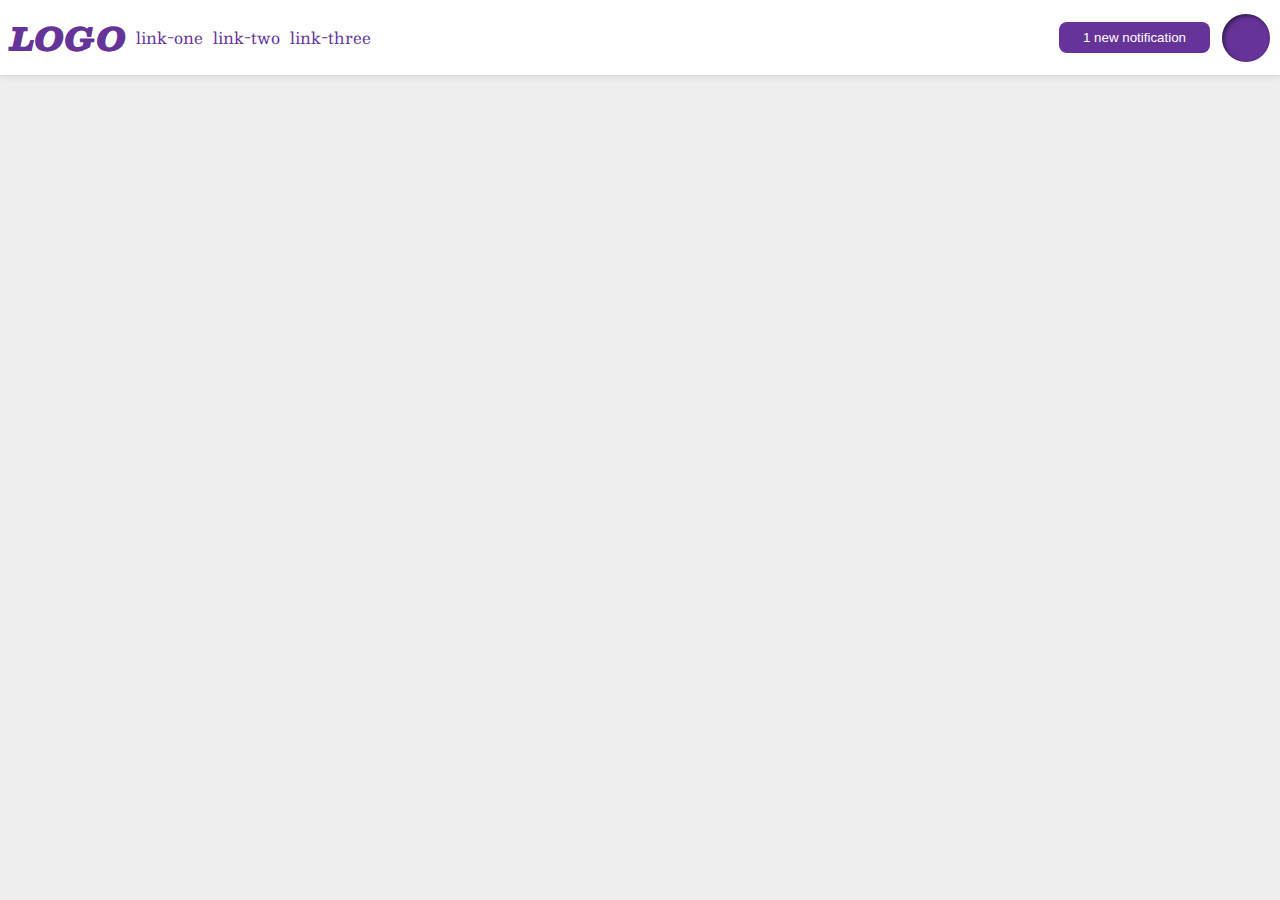
<file: foundations/flex/03-flex-header-2/index.html>
<!DOCTYPE html>
<html lang="en">
  <head>
    <meta charset="UTF-8">
    <meta http-equiv="X-UA-Compatible" content="IE=edge">
    <meta name="viewport" content="width=device-width, initial-scale=1.0">
    <title>Flex Header 2</title>
    <link rel="stylesheet" href="style.css">
  </head>
  <body>
    <div class="header">
      <div class="left">
        <div class="logo">
          LOGO
        </div>
        <ul class="links">
          <li><a href="https://google.com">link-one</a></li>
          <li><a href="https://google.com">link-two</a></li>
          <li><a href="https://google.com">link-three</a></li>
        </ul>
      </div>
      <div class="right">
        <button class="notifications">
          1 new notification
        </button>
        <div class="profile-image"></div>
      </div>
    </div>
  </body>
</html>
</file>
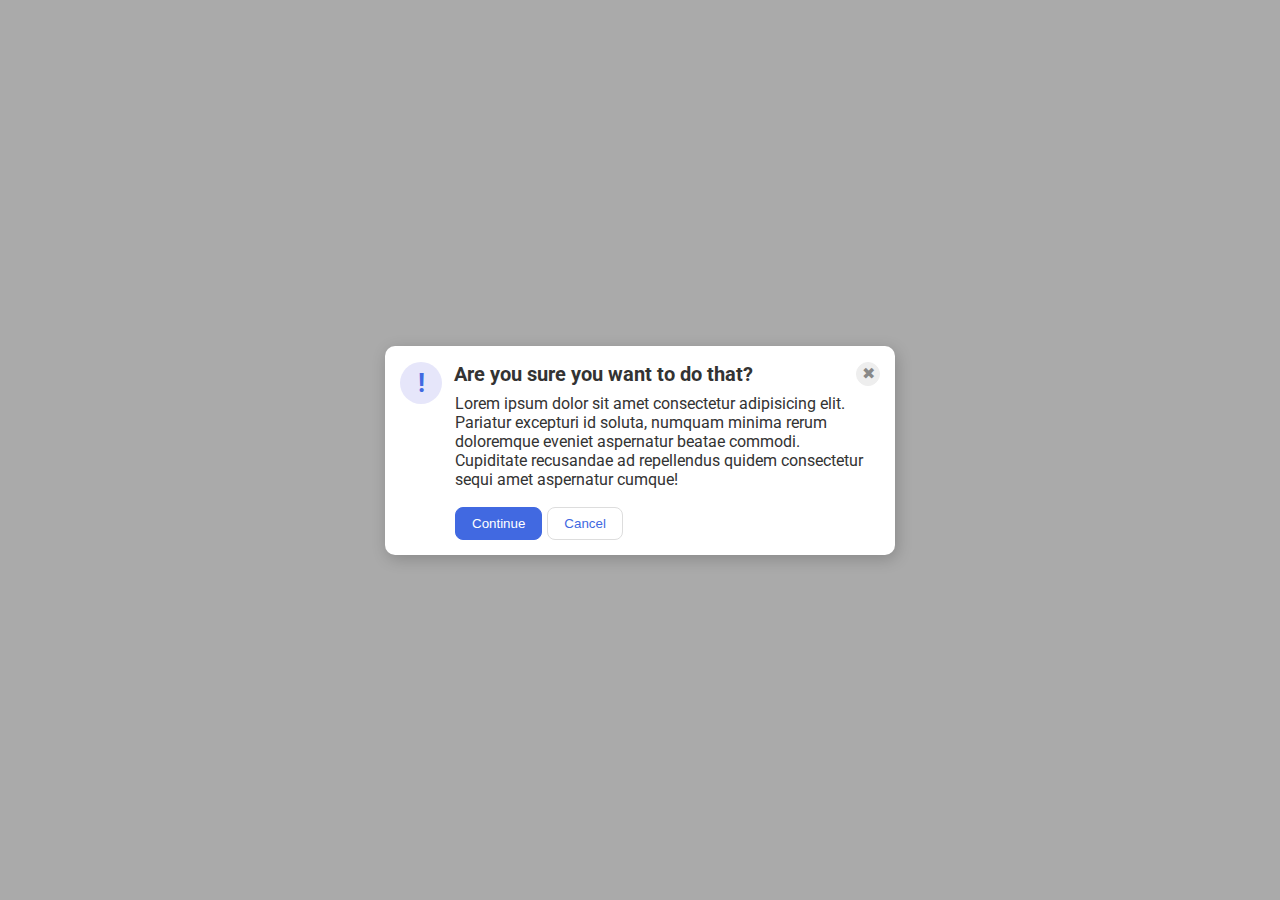
<file: foundations/flex/05-flex-modal/index.html>
<!DOCTYPE html>
<html lang="en">
  <head>
    <meta charset="UTF-8">
    <meta http-equiv="X-UA-Compatible" content="IE=edge">
    <meta name="viewport" content="width=device-width, initial-scale=1.0">
    <link rel="stylesheet" href="style.css">
    <title>Modal</title>
  </head>
  <body>
    <div class="modal">
      <div class="topdiv">
        <div class="topleftdiv">
          <div class="icon">!</div>
          <div class="header">Are you sure you want to do that?</div>
        </div>
        <button class="close-button">✖</button>
      </div>
      <div class="middlediv">
        <div class="text">Lorem ipsum dolor sit amet consectetur adipisicing elit. Pariatur excepturi id soluta, numquam minima rerum doloremque eveniet aspernatur beatae commodi. Cupiditate recusandae ad repellendus quidem consectetur sequi amet aspernatur cumque!</div>
      </div>
      <div class="bottomdiv">
        <button class="continue">Continue</button>
        <button class="cancel">Cancel</button>
      </div>
    </div>
  </body>
</html>
</file>
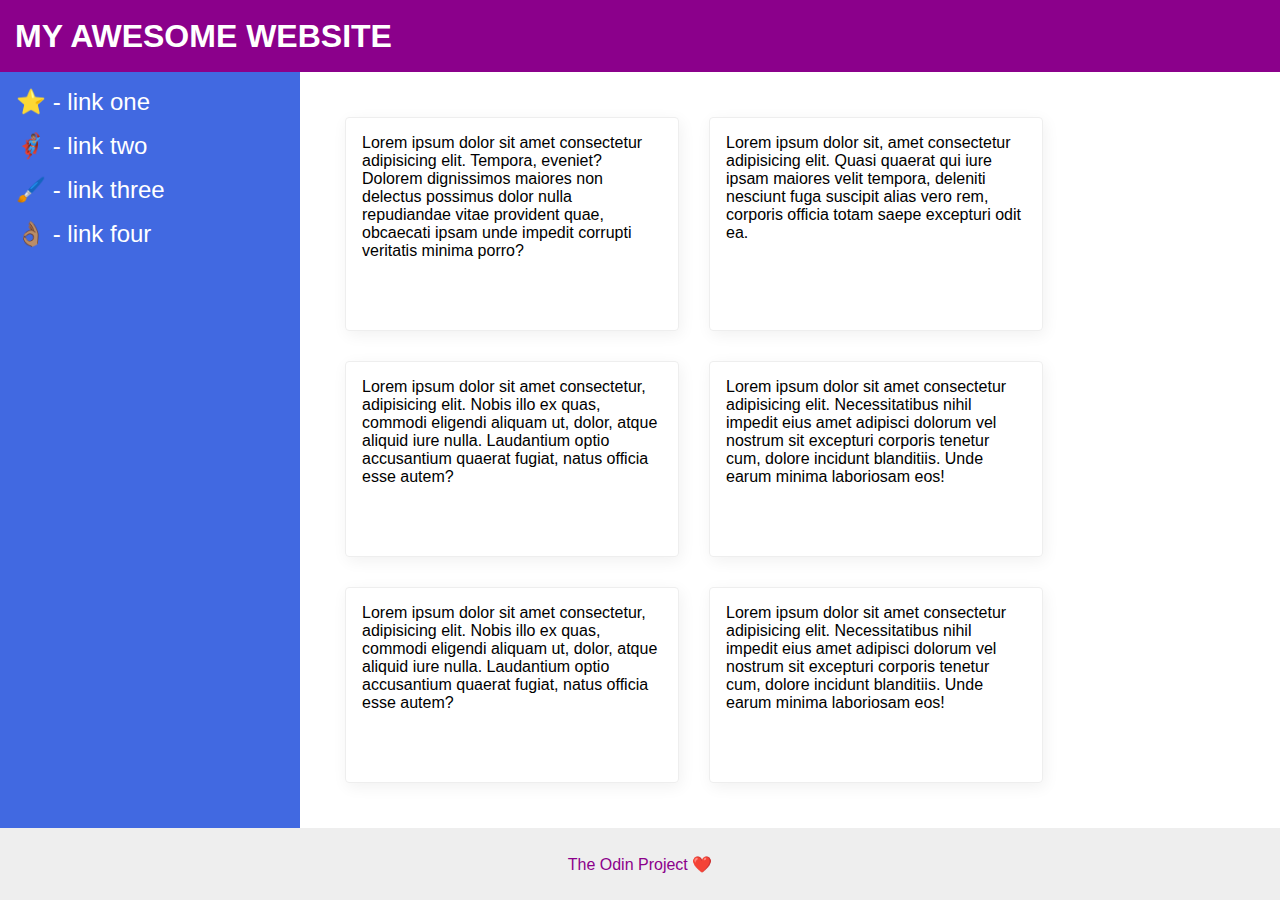
<file: foundations/flex/07-flex-layout-2/index.html>
<!DOCTYPE html>
<html lang="en">
  <head>
    <meta charset="UTF-8">
    <meta http-equiv="X-UA-Compatible" content="IE=edge">
    <meta name="viewport" content="width=device-width, initial-scale=1.0">
    <title>The Holy Grail</title>
    <link rel="stylesheet" href="style.css">
  </head>
  <body>
    <div class="headerdiv">
      <div class="header">
        MY AWESOME WEBSITE
      </div>
    </div>
    <div class="container">
      <div class="sidebar">
        <ul>
          <li><a href="#">⭐ - link one</a></li>
          <li><a href="#">🦸🏽‍♂️ - link two</a></li>
          <li><a href="#">🖌️ - link three</a></li>
          <li><a href="#">👌🏽 - link four</a></li>
        </ul>
      </div>
      <div class="content">
        <div class="card">Lorem ipsum dolor sit amet consectetur adipisicing elit. Tempora, eveniet? Dolorem dignissimos maiores non delectus possimus dolor nulla repudiandae vitae provident quae, obcaecati ipsam unde impedit corrupti veritatis minima porro?</div>
        <div class="card">Lorem ipsum dolor sit, amet consectetur adipisicing elit. Quasi quaerat qui iure ipsam maiores velit tempora, deleniti nesciunt fuga suscipit alias vero rem, corporis officia totam saepe excepturi odit ea.</div>
        <div class="card">Lorem ipsum dolor sit amet consectetur, adipisicing elit. Nobis illo ex quas, commodi eligendi aliquam ut, dolor, atque aliquid iure nulla. Laudantium optio accusantium quaerat fugiat, natus officia esse autem?</div>
        <div class="card">Lorem ipsum dolor sit amet consectetur adipisicing elit. Necessitatibus nihil impedit eius amet adipisci dolorum vel nostrum sit excepturi corporis tenetur cum, dolore incidunt blanditiis. Unde earum minima laboriosam eos!</div>
        <div class="card">Lorem ipsum dolor sit amet consectetur, adipisicing elit. Nobis illo ex quas, commodi eligendi aliquam ut, dolor, atque aliquid iure nulla. Laudantium optio accusantium quaerat fugiat, natus officia esse autem?</div>
        <div class="card">Lorem ipsum dolor sit amet consectetur adipisicing elit. Necessitatibus nihil impedit eius amet adipisci dolorum vel nostrum sit excepturi corporis tenetur cum, dolore incidunt blanditiis. Unde earum minima laboriosam eos!</div>
      </div>
    </div>
    <div class="footer">
      The Odin Project ❤️
    </div>
  </body>
</html>
</file>
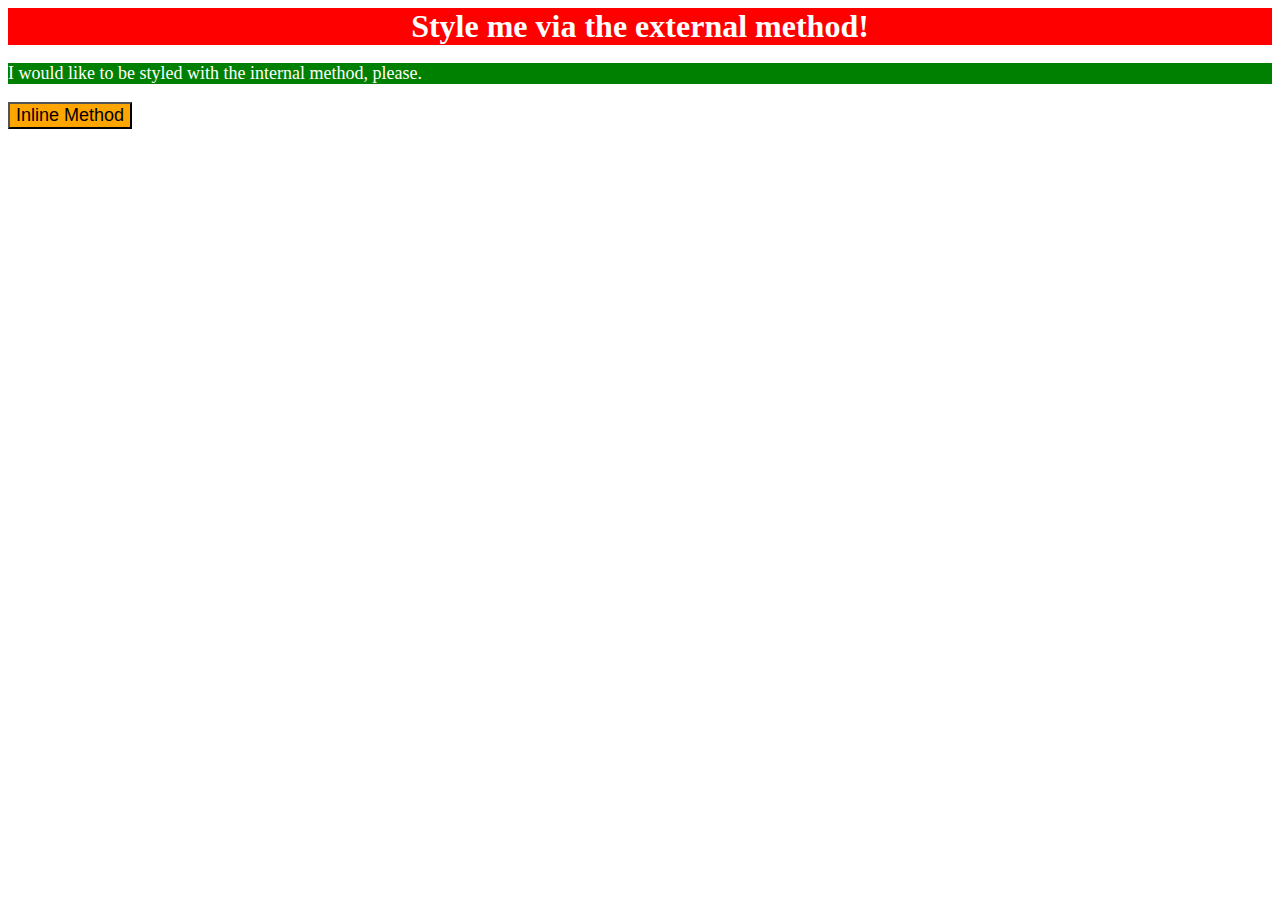
<file: foundations/intro-to-css/01-css-methods/index.html>
<!DOCTYPE html>
<html lang="en">
  <head>
    <meta charset="UTF-8">
    <meta http-equiv="X-UA-Compatible" content="IE=edge">
    <meta name="viewport" content="width=device-width, initial-scale=1.0">
    <link rel="stylesheet" href="./styles.css">
    <title>Methods for Adding CSS</title>
    <style>
      p{
        background-color: green;
        color: white;
        font-size: 18px;
      }
    </style>
  </head>
  <body>
    <div>Style me via the external method!</div>
    <p>I would like to be styled with the internal method, please.</p>
    <button style="background-color: orange; font-size: 18px;">Inline Method</button>
  </body>
</html>
</file>
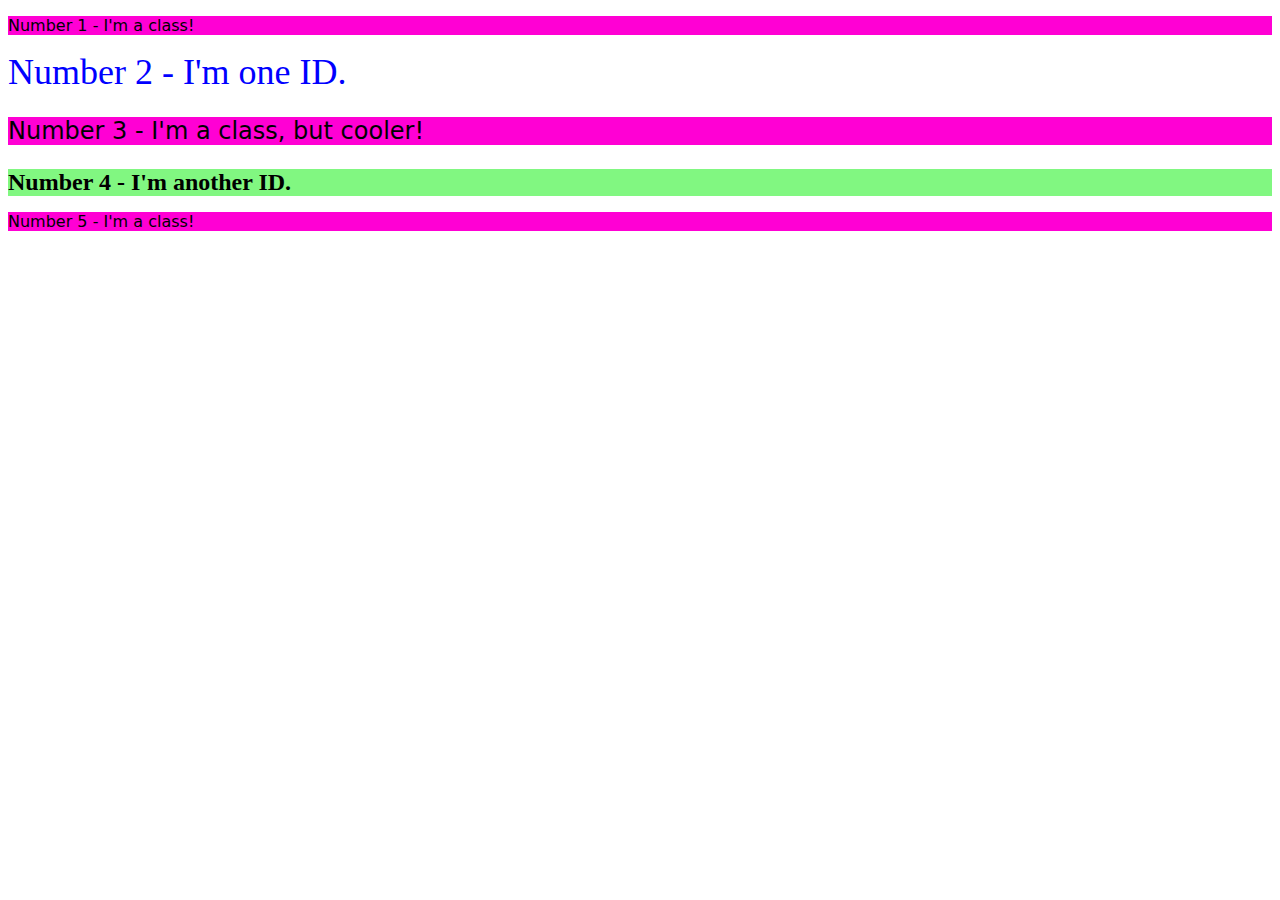
<file: foundations/intro-to-css/02-class-id-selectors/index.html>
<!DOCTYPE html>
<html lang="en">
  <head>
    <meta charset="UTF-8">
    <meta http-equiv="X-UA-Compatible" content="IE=edge">
    <meta name="viewport" content="width=device-width, initial-scale=1.0">
    <title>Class and ID Selectors</title>
    <link rel="stylesheet" href="style.css">
  </head>
  <body>
    <p class="Class1">Number 1 - I'm a class!</p>
    <div id="ID2">Number 2 - I'm one ID.</div>
    <p class="Class1 Font24">Number 3 - I'm a class, but cooler!</p>
    <div id="ID1" class="Font24">Number 4 - I'm another ID.</div>
    <p class="Class1">Number 5 - I'm a class!</p>
  </body>
</html>
</file>
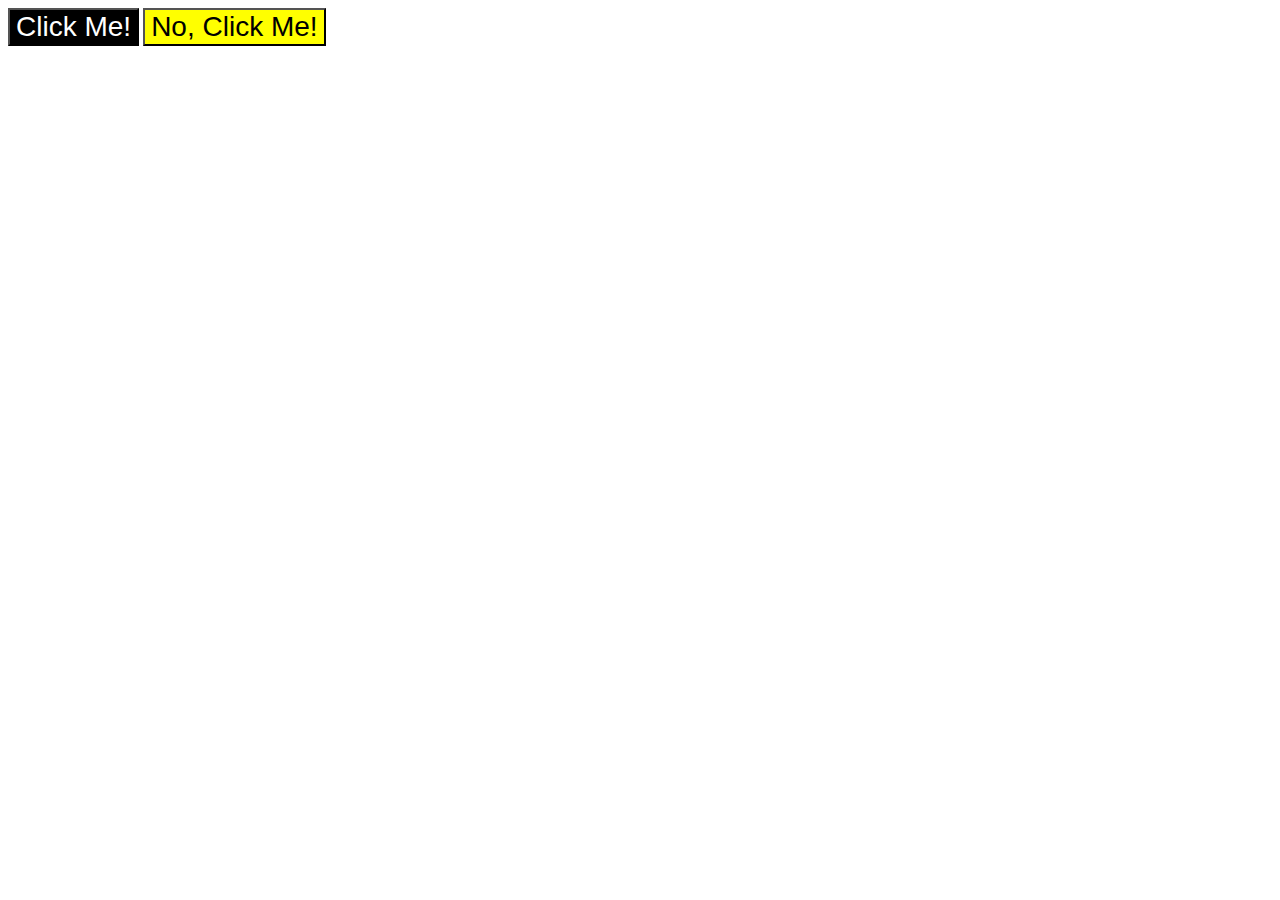
<file: foundations/intro-to-css/03-grouping-selectors/index.html>
<!DOCTYPE html>
<html lang="en">
  <head>
    <meta charset="UTF-8">
    <meta http-equiv="X-UA-Compatible" content="IE=edge">
    <meta name="viewport" content="width=device-width, initial-scale=1.0">
    <title>Grouping Selectors</title>
    <link rel="stylesheet" href="style.css">
  </head>
  <body>
    <button class="C1">Click Me!</button>
    <button class="C2">No, Click Me!</button>
  </body>
</html>
</file>
<file: foundations/flex/03-flex-header-2/style.css>
/* this is some magical font-importing.  
you'll learn about it later. */
@import url('https://fonts.googleapis.com/css2?family=Besley:ital,wght@0,400;1,900&display=swap');

body {
  margin: 0;
  background: #eee;
  font-family: Besley, serif;
}

.header {
  background: white;
  border-bottom: 1px solid #ddd;
  box-shadow: 0 0 8px rgba(0,0,0,.1);
  display: flex;
  justify-content: space-between;
  align-items: center;
  padding: 10px;
}

.profile-image {
  background: rebeccapurple;
  box-shadow: inset 2px 2px 4px rgba(0,0,0,.5);
  border-radius: 50%;
  width: 48px;
  height:  48px;
}

.logo {
  color: rebeccapurple;
  font-size: 32px;
  font-weight: 900;
  font-style: italic;
  gap: 10px;
}

button {
  border: none;
  border-radius: 8px;
  background: rebeccapurple;
  color: white;
  padding: 8px 24px;
  margin: 12px;
}

a {
  /* this removes the line under our links */
  text-decoration: none;
  color: rebeccapurple;
}

ul {
  list-style-type: none;
}

.left{
  display: flex;
  justify-content: flex-start;
  align-items: center;
}

.right{
  display: flex;
  justify-content: flex-end;
  align-items: center;
}

.links{
  padding: 0;
  margin: 0;
  display: flex;
  justify-content: flex-start;
  align-items: center;
  margin-left: 10px;
  gap: 10px;
}
</file>
<file: foundations/flex/05-flex-modal/style.css>
@import url('https://fonts.googleapis.com/css2?family=Roboto:wght@400;700&display=swap');

html, body {
  height: 100%;
}

body {
  font-family: Roboto, sans-serif;
  margin: 0;
  background: #aaa;
  color: #333;
  /* I'll give you this one for free lol */
  display: flex;
  align-items: center;
  justify-content: center;
}

.modal {
  background: white;
  width: 480px;
  border-radius: 10px;
  box-shadow: 2px 4px 16px rgba(0,0,0,.2);
  padding: 15px;
  padding-top: 16px;
}


.icon {
  color: royalblue;
  font-size: 26px;
  font-weight: 700;
  background: lavender;
  width: 42px;
  height: 42px;
  border-radius: 50%;
  display: flex;
  align-items: center;
  justify-content: center;
  align-self: flex-start;
}

.close-button {
  background: #eee;
  border-radius: 50%;
  color: #888;
  font-weight: 400;
  font-size: 16px;
  height: 24px;
  width: 24px;
  display: flex;
  align-items: center;
  justify-content: center;
  border: 1px solid #eee;
  padding: 0;
}

button {
  cursor: pointer;
  padding: 8px 16px;
  border-radius: 8px;
}

button.continue {
  background: royalblue;
  border: 1px solid royalblue;
  color: white;
  margin-right: 5px;
}

button.cancel {
  background: white;
  border: 1px solid #ddd;
  color: royalblue;
}

.text{
  display: flex;
  justify-content: center;
  align-items: center;
  flex-wrap: wrap;
  padding-left: 55px;
}

.topleftdiv{
  display: flex;
  justify-content: flex-start;
  gap: 12px;
  font-size: 20px;
  font-weight: bold;
  margin-bottom: -10px;
}

.topdiv{
  display: flex;
  justify-content: space-between;
}


.middlediv{
  display: flex;
  justify-content: flex-end;
  align-items: center;
  width: 470px;
  padding-bottom: 8px;
}


.bottomdiv{
  display: flex;
  justify-content: flex-start;
  padding-left: 55px;
  padding-top: 10px;
}
</file>
<file: foundations/flex/07-flex-layout-2/style.css>
body {
  font-family: -apple-system, BlinkMacSystemFont, 'Segoe UI', Roboto, Oxygen, Ubuntu, Cantarell, 'Open Sans', 'Helvetica Neue', sans-serif;
  margin: 0;
  min-height: 100vh;
  display: flex;
  flex-direction: column;
}

.header {
  display: flex;
  justify-content: flex-start;
  align-items: center;
  height: 72px;
  background: darkmagenta;
  color: white;  
  width: 100%;
  font-size: 32px;
  font-weight: 900;
  padding-left: 15px;
}

.footer {
  display: flex;
  justify-content: center;
  align-items: center;
  height: 72px;
  background: #eee;
  color: darkmagenta;
  margin-top: auto;
}

.container{
  display: flex;
  flex: 1;
}

.content{
  display: flex;
  flex-wrap: wrap;
  gap: 30px;
  padding: 45px;
}

.sidebar {
  flex-shrink: 0;
  width: 300px;
  background: royalblue;
  box-sizing: border-box;
  padding: 16px;
}

.card {
  border: 1px solid #eee;
  box-shadow: 2px 4px 16px rgba(0,0,0,.06);
  border-radius: 4px;
  padding: 16px;
  width: 300px;
}

a{
  text-decoration: none;
  color: white;
  font-size: 24px;
}

ul{
  list-style-type: none;
  margin: 0;
  padding: 0;
}

li {
  margin-bottom: 16px;
}
</file>
<file: foundations/intro-to-css/01-css-methods/styles.css>
div{
  background-color: red;  
  color: white;
  font-size: 32px;
  text-align: center;
  font-weight: bold;
}
</file>
<file: foundations/intro-to-css/02-class-id-selectors/style.css>
.Class1{
    background-color: rgb(255, 0, 212);
    font-family: Verdana, 'DejaVu Sans', sans-serif;    
    color:black;
}

.Font24{
    font-size: 24px;    
}

#ID1{
    background-color: rgb(129, 247, 129);
    font-weight: bold;
    font-family: 'Times New Roman', Times, serif;
    color:black;
}

#ID2{
    color: blue;
    font-size: 36px;    
    font-family: 'Times New Roman', Times, serif;
}
</file>
<file: foundations/intro-to-css/03-grouping-selectors/style.css>
.C2,
.C1{
    font-size: 28px;
    font-family: Helvetica, "Times New Roman", sans-serif;
}

.C1{
    background-color: black;
    color: white;
}

.C2{
    background-color: yellow;
}
</file>
